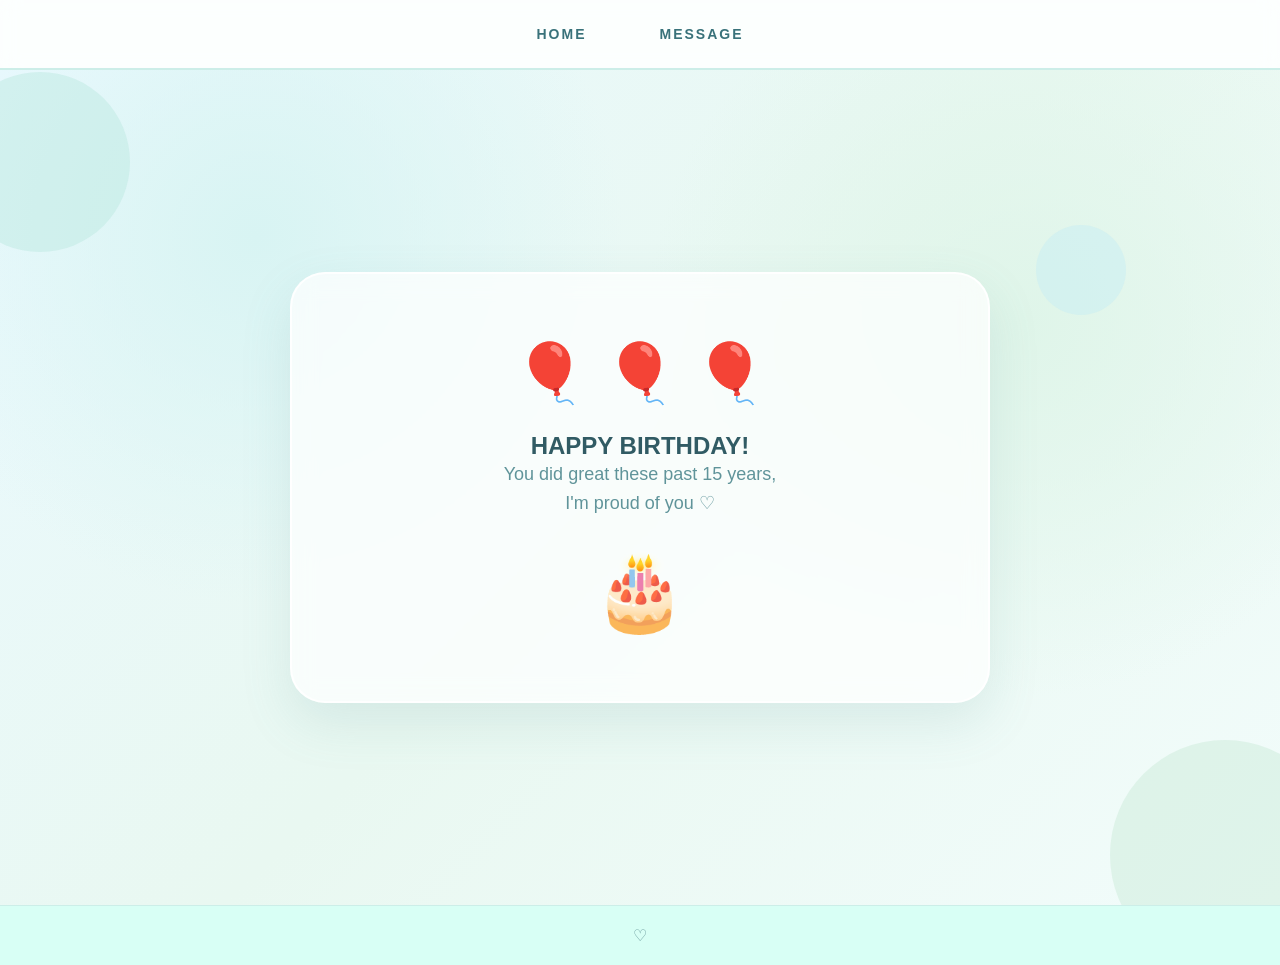
<file: index.html>
<!DOCTYPE html>
<html lang="en">
<head>
    <meta charset="UTF-8">
    <meta name="viewport" content="width=device-width, initial-scale=1.0">
    <title>10-19-2026</title>
    <link rel="stylesheet" href="styles.css">
</head>

<body>
    <nav class="nav-links">
        <a href="index.html">HOME</a>
        <a href="message.html">MESSAGE</a>
    </nav>

    <section class="you" id="home">

        <div class="you-content">
            <div class="balloons" aria-label="Balloons">
                <span>🎈</span>
                <span>🎈</span>
                <span>🎈</span>
            </div>

            <h1>HAPPY BIRTHDAY!</h1>

            <p class="subtitle">
                You did great these past 15 years, <br>I'm proud of you ♡
            </p>
            <div class="cake">🎂</div>

        </div>

        <div class="decorative-circle circle-one"></div>
        <div class="decorative-circle circle-two"></div>
        <div class="decorative-circle circle-three"></div>

    </section>

    <footer class="footer">
        ♡
    </footer>

</body>
</html>
</file>
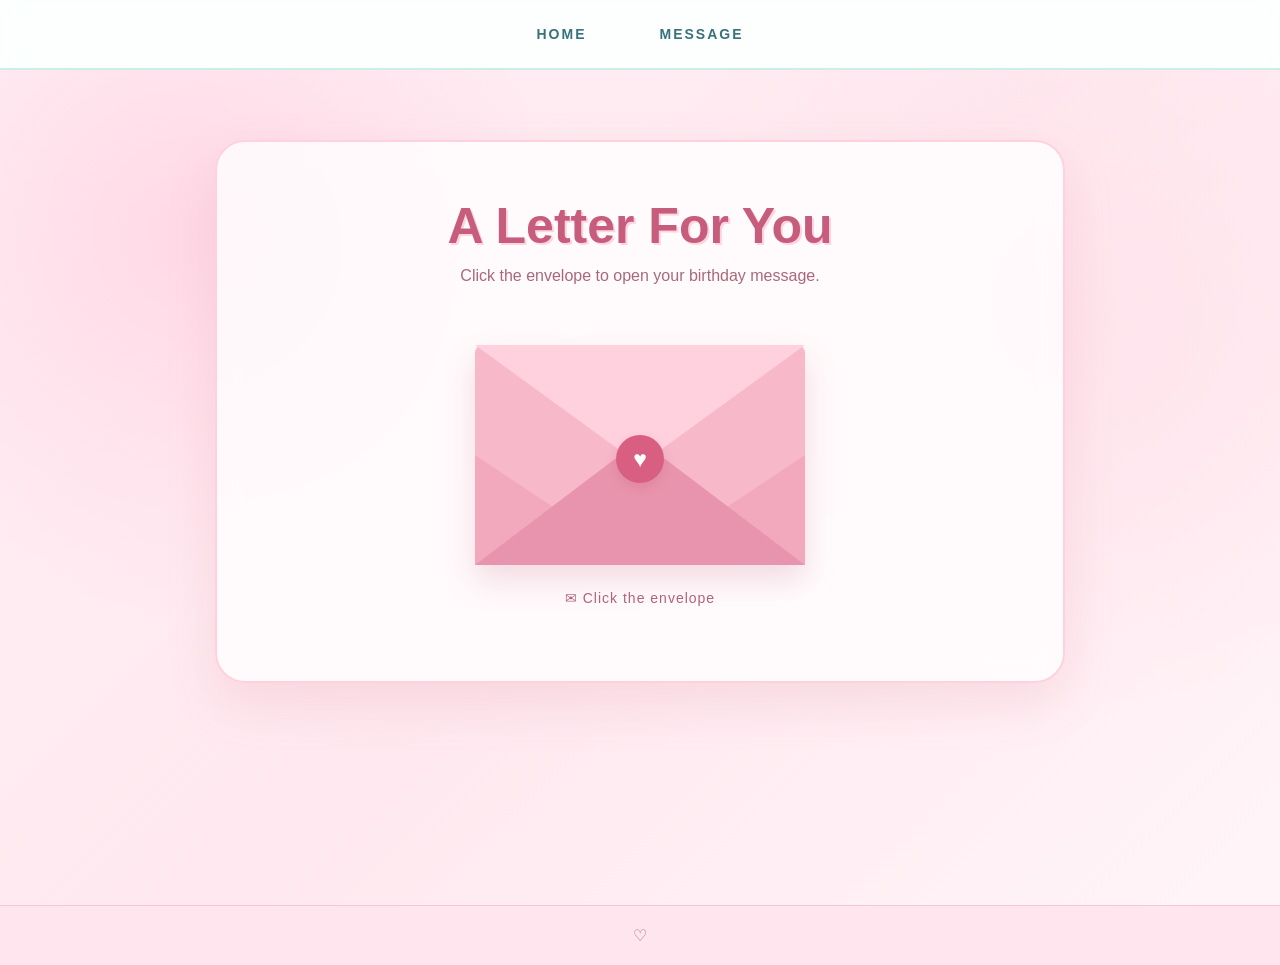
<file: message.html>
<!DOCTYPE html>
<html lang="en">
<head>
    <meta charset="UTF-8">
    <meta name="viewport" content="width=device-width, initial-scale=1.0">
    <title>A Letter For You</title>
    <link rel="stylesheet" href="styles.css">
</head>
<body>

    <nav class="nav-links">
        <a href="index.html">HOME</a>
        <a href="message.html">MESSAGE</a>
    </nav>

    <section class="message me" id="message">
        <table class="message-table">
            <tr>
                <td class="message-cell">
                    <h2>A Letter For You</h2>
                    <p class="message-intro">
                        Click the envelope to open your birthday message.
                    </p>

                    <!-- Envelope -->
                    <div class="envelope-wrapper" id="envelopeWrapper">
                        <div class="envelope" id="envelope">
                            <div class="envelope-back"></div>
                            <div class="fold-left"></div>
                            <div class="fold-right"></div>
                            <div class="front"></div>
                            <div class="flap"></div>
                            <div class="seal">♥</div>
                        </div>
                        <div class="instruction">
                            ✉ Click the envelope
                        </div>
                        
                   <!-- Letter -->     
                        <div class="letter-container" id="letterContainer">
                            <div class="letter">
                                <h3>Dear Ezekiel,</h3>
                                <div class="letter-content">
                                    <p>
                                        Happy birthday! I hope today reminds you
                                        of how appreciated and loved you are.
                                        You deserve a day filled with happiness,
                                        laughter, and all the little things that
                                        make you smile.
                                    </p>
                                    <p>
                                        I know that it has been a while since
                                        we've communicated, and I hope hindi maging
                                        awkward dahil sa message na ito. 
                                    </p>
                                     <p>
                                        I wanted to write you something more than
                                        just a simple "habadu" greeting. I hope
                                        you know how much your presence can mean
                                        to the people around you. Sometimes, even
                                        the smallest moments can become memories
                                        that stay with us for a long time.
                                    </p>   
                                    <p>
                                        I want to thank you for being someone who brings
                                        your own kind of light into the lives of
                                        others. I hope that this new chapter gives
                                        you countless reasons to smile, grow,
                                        dream, and be proud of yourself.
                                    </p>
                                    <p>
                                        Whatever happens in the coming year, I
                                        hope you continue being yourself. Keep
                                        chasing the things that matter to you,
                                        keep believing in your dreams, and never
                                        forget that you are capable of more than
                                        you sometimes realize.
                                    </p>
                                    <p>
                                        Once again, happy birthday ezi! I hope this new chapter
                                        bring you beautiful memories, peaceful
                                        days, exciting opportunities, and plenty
                                        of moments worth remembering.
                                    </p>
                                    <p class="signature">
                                        Yours,<br>
                                        Cassandra ♡
                                    </p>
                                </div>
                            </div>
                            <div class="close-text">
                                Scroll inside the letter to read everything.
                            </div>
                        </div>
                    </div>
                </td>
            </tr>
        </table>
    </section>

    <div class="decorative-circle circleone"></div>
    <div class="decorative-circle circletwo"></div>
    <div class="decorative-circle circlethree"></div>

    <footer class="footer1">
        ♡
    </footer>

    <script>
        const wrapper = document.getElementById("envelopeWrapper");
        const envelope = document.getElementById("envelope");

        envelope.addEventListener("click", function () {

            wrapper.classList.toggle("open");

            if (wrapper.classList.contains("open")) {

                setTimeout(() => {

                    document.getElementById("letterContainer")
                        .scrollIntoView({
                            behavior: "smooth",
                            block: "center"
                        });

                }, 300);

            }
        });
    </script>

</body>
</html>
</file>
<file: styles.css>
/* ==============================
   GENERAL
============================== */

* {
    margin: 0;
    padding: 0;
    box-sizing: border-box;
}

html {
    scroll-behavior: smooth;
}

body {
    min-height: 100vh;
    font-family: "Trebuchet MS", Arial, sans-serif;
    color: #315b64;
    background: #eefbfa;
    overflow-x: hidden;
}


/* ==============================
   NAVIGATION
============================== */

.nav-links {
    position: sticky;
    top: 0;
    z-index: 1000;

    width: 100%;
    padding: 18px 20px;

    display: flex;
    justify-content: center;
    align-items: center;
    gap: 45px;

    background: rgba(255, 255, 255, 0.82);
    backdrop-filter: blur(10px);

    border-bottom: 2px solid #cceee8;
}

.nav-links a {
    color: #39727a;
    text-decoration: none;

    font-size: 14px;
    font-weight: bold;
    letter-spacing: 2px;

    padding: 8px 14px;
    border-radius: 20px;

    transition: 0.3s ease;
}

.nav-links a:hover {
    color: #ffffff;
    background: #7fcfc2;
    transform: translateY(-2px);
}


/* ==============================
   MAIN SECTION
============================== */

.you {
    position: relative;

    min-height: calc(100vh - 65px);

    display: flex;
    justify-content: center;
    align-items: center;

    padding: 60px 20px;

    overflow: hidden;

    background:
        radial-gradient(
            circle at 20% 20%,
            #d8f4f3 0%,
            transparent 30%
        ),
        radial-gradient(
            circle at 80% 30%,
            #dff5e9 0%,
            transparent 32%
        ),
        linear-gradient(
            135deg,
            #eaf9ff,
            #e9f8f1,
            #f2fcfb
        );
}


/* ==============================
     CARD
============================== */

.you-content {
    position: relative;
    z-index: 5;

    width: min(700px, 92%);

    padding: 65px 35px;

    text-align: center;

    background: rgba(255, 255, 255, 0.72);

    border: 2px solid rgba(255, 255, 255, 0.9);
    border-radius: 35px;

    box-shadow:
        0 20px 50px rgba(91, 157, 155, 0.15);

    backdrop-filter: blur(12px);
}


/* ==============================
   BALLOONS
============================== */

.balloons {
    display: flex;
    justify-content: center;
    align-items: flex-end;

    gap: 18px;

    margin-bottom: 25px;
}

.balloons span {
    display: inline-block;

    font-size: 58px;

    animation:
        float 3s ease-in-out infinite;
}

.balloons span:nth-child(1) {
    animation-delay: 0s;
}

.balloons span:nth-child(2) {
    animation-delay: 0.5s;
}

.balloons span:nth-child(3) {
    animation-delay: 1s;
}


/* Balloon movement */

@keyframes float {

    0%,
    100% {
        transform: translateY(0) rotate(-3deg);
    }

    50% {
        transform: translateY(-22px) rotate(3deg);
    }
}


/* ==============================
   TITLE
============================== */

.hero h1 {
    margin-bottom: 18px;

    color: #4b8990;

    font-size: clamp(42px, 8vw, 76px);
    font-weight: 900;

    letter-spacing: 3px;

    text-shadow:
        3px 3px 0 #cceee8;
}


/* ==============================
   SUBTITLE
============================== */

.subtitle {
    color: #60949a;

    font-size: 18px;
    line-height: 1.6;

    margin: 0 auto 30px;
}


/* ==============================
   CAKE
============================== */

.cake {
    display: inline-block;

    font-size: 75px;

    animation: bounce 2s ease-in-out infinite;
}

@keyframes bounce {

    0%,
    100% {
        transform: translateY(0);
    }

    50% {
        transform: translateY(-12px);
    }
}


/* ==============================
    BILOG
============================== */

.decorative-circle {
    position: absolute;

    border-radius: 50%;

    opacity: 0.55;

    z-index: 1;
}

.circle-one {
    width: 180px;
    height: 180px;

    top: 8%;
    left: -50px;

    background: #bde9e2;
}

.circle-two {
    width: 230px;
    height: 230px;

    bottom: -70px;
    right: -60px;

    background: #ccebd9;
}

.circle-three {
    width: 90px;
    height: 90px;

    top: 25%;
    right: 12%;

    background: #c8edf4;
}

/* ==============================
   MESSAGE BACKGROUND
============================== */

.message {
    min-height: calc(100vh - 65px);
    padding: 70px 20px;

    position: relative;
    z-index: 2;

    background:
        radial-gradient(
            circle at 15% 20%,
            #ffd9e6 0%,
            transparent 30%
        ),
        radial-gradient(
            circle at 85% 30%,
            #ffe4ec 0%,
            transparent 32%
        ),
        linear-gradient(
            135deg,
            #fff0f5,
            #ffe8ef,
            #fff5f8
        );
}


/* ==============================
   MESSAGE TABLE
============================== */

.message-table {
    width: min(850px, 95%);
    margin: 0 auto;

    border-collapse: separate;
    border-spacing: 0;

    background: rgba(255, 255, 255, 0.78);

    border: 2px solid #ffd1df;
    border-radius: 30px;

    box-shadow:
        0 20px 50px rgba(210, 100, 130, 0.15);

    backdrop-filter: blur(12px);
}

.message-cell {
    padding: 55px 30px;
    text-align: center;
    border-radius: 30px;
}


/* ==============================
   TITLE
============================== */

.message-cell h2 {
    margin-bottom: 12px;

    color: #c65d7c;

    font-size: clamp(32px, 6vw, 50px);

    text-shadow:
        2px 2px 0 #ffd4e1;
}

.message-intro {
    margin-bottom: 40px;

    color: #a9687a;

    font-size: 16px;
}


/* ==============================
   ENVELOPE
============================== */

.envelope-wrapper {
    position: relative;

    display: flex;
    flex-direction: column;
    align-items: center;

    width: 100%;
    padding-bottom: 20px;
}

.envelope {
    position: relative;

    width: 330px;
    height: 220px;

    cursor: pointer;

    margin: 20px auto;

    transition:
        transform 0.3s ease,
        filter 0.3s ease;

    filter:
        drop-shadow(
            0 15px 15px rgba(190, 80, 110, 0.18)
        );
}

.envelope:hover {
    transform: translateY(-5px);
}


/* Envelope back */

.envelope-back {
    position: absolute;

    width: 100%;
    height: 100%;

    background: #f7b8ca;

    border-radius: 8px;

    z-index: 1;
}


/* Front */

.front {
    position: absolute;

    left: 0;
    bottom: 0;

    width: 0;
    height: 0;

    border-left: 165px solid transparent;
    border-right: 165px solid transparent;
    border-bottom: 125px solid #e994ae;

    z-index: 4;
}


/* Left fold */

.fold-left {
    position: absolute;

    left: 0;
    bottom: 0;

    width: 0;
    height: 0;

    border-top: 110px solid transparent;
    border-left: 165px solid #f2a9bd;

    z-index: 3;
}


/* Right fold */

.fold-right {
    position: absolute;

    right: 0;
    bottom: 0;

    width: 0;
    height: 0;

    border-top: 110px solid transparent;
    border-right: 165px solid #f2a9bd;

    z-index: 3;
}


/* ==============================
   ENVELOPE FLAP
============================== */

.flap {
    position: absolute;

    top: 0;
    left: 0;

    width: 0;
    height: 0;

    border-left: 165px solid transparent;
    border-right: 165px solid transparent;
    border-top: 120px solid #ffd1df;

    transform-origin: top center;

    z-index: 6;

    transition:
        transform 0.7s ease,
        z-index 0s linear 0.35s;
}


/* ==============================
   HEART SEAL
============================== */

.seal {
    position: absolute;

    top: 90px;
    left: 50%;

    transform: translateX(-50%);

    width: 48px;
    height: 48px;

    display: flex;
    justify-content: center;
    align-items: center;

    border-radius: 50%;

    background: #d85f82;

    color: white;

    font-size: 23px;

    box-shadow:
        0 5px 12px rgba(190, 80, 110, 0.2);

    z-index: 8;

    transition:
        opacity 0.3s ease,
        transform 0.3s ease;
}


/* ==============================
   INSTRUCTION
============================== */

.instruction {
    margin-top: 5px;

    color: #b2637a;

    font-size: 14px;

    letter-spacing: 1px;

    transition: opacity 0.3s ease;
}


/* ==============================
   OPEN ENVELOPE
============================== */

.envelope-wrapper.open .flap {
    transform: rotateX(180deg);
    z-index: 0;
}

.envelope-wrapper.open .seal {
    opacity: 0;

    transform:
        translateX(-50%)
        scale(0.5);
}

.envelope-wrapper.open .instruction {
    opacity: 0;
}


/* ==============================
   LETTER
============================== */

.letter-container {
    display: none;

    width: min(650px, 95%);

    margin: 35px auto 0;

    animation: letterAppear 0.6s ease;
}

.envelope-wrapper.open .letter-container {
    display: block;
}

@keyframes letterAppear {

    from {
        opacity: 0;
        transform: translateY(20px);
    }

    to {
        opacity: 1;
        transform: translateY(0);
    }
}


/* ==============================
   LETTER PAPER
============================== */

.letter {
    height: 400px;

    padding: 35px;

    overflow-y: auto;

    text-align: left;

    background: #fffafb;

    border: 2px solid #f4c2d2;

    border-radius: 18px;

    box-shadow:
        0 15px 35px rgba(190, 80, 110, 0.12);
}

.letter h3 {
    margin-bottom: 25px;

    text-align: center;

    color: #c65d7c;

    font-size: 28px;
}

.letter-content p {
    margin-bottom: 18px;

    color: #805967;

    font-size: 15px;

    line-height: 1.8;
}

.signature {
    margin-top: 30px;

    text-align: right;

    color: #c65d7c !important;

    font-weight: bold;
}


/* ==============================
   LETTER SCROLLBAR
============================== */

.letter::-webkit-scrollbar {
    width: 8px;
}

.letter::-webkit-scrollbar-track {
    background: #fff0f5;

    border-radius: 10px;
}

.letter::-webkit-scrollbar-thumb {
    background: #efabc0;

    border-radius: 10px;
}


/* ==============================
   CLOSE TEXT
============================== */

.close-text {
    margin-top: 12px;

    color: #b97889;

    font-size: 12px;
}


/* ==============================
   DECORATIVE CIRCLES
============================== */

.decorative-circle {
    position: fixed;

    border-radius: 50%;

    opacity: 0.5;

    z-index: 1;

    pointer-events: none;
}

.circleone {
    width: 180px;
    height: 180px;

    left: -60px;
    top: 25%;

    background: #ffc9d9;
}

.circletwo {
    width: 220px;
    height: 220px;

    right: -70px;
    bottom: 5%;

    background: #ffdce7;
}

.circlethree {
    width: 85px;
    height: 85px;

    right: 15%;
    top: 20%;

    background: #f8bfd1;
}


/* ==============================
   FOOTER
============================== */

.footer1 {
    position: relative;
    z-index: 5;

    padding: 20px;

    text-align: center;

    color: #a9687a;

    background: #ffe5ed;

    border-top: 1px solid #f6c8d7;
}


/* ==============================
   MOBILE
============================== */

@media (max-width: 600px) {

    .message {
        padding: 40px 10px;
    }

    .message-cell {
        padding: 40px 15px;
    }

    .envelope {
        width: 280px;
        height: 185px;
    }

    .front {
        border-left-width: 140px;
        border-right-width: 140px;
        border-bottom-width: 105px;
    }

    .fold-left {
        border-left-width: 140px;
        border-top-width: 95px;
    }

    .fold-right {
        border-right-width: 140px;
        border-top-width: 95px;
    }

    .flap {
        border-left-width: 140px;
        border-right-width: 140px;
        border-top-width: 105px;
    }

    .seal {
        top: 75px;
    }

    .letter {
        height: 350px;
        padding: 25px 20px;
    }

    .letter-content p {
        font-size: 14px;
    }
}
/* ==============================
   FOOTER
============================== */

.footer {
    position: relative;
    z-index: 5;

    padding: 20px;

    text-align: center;

    color: #67979a;

    background: #d8fff5;

    border-top: 1px solid #cceee8;
}
</file>
